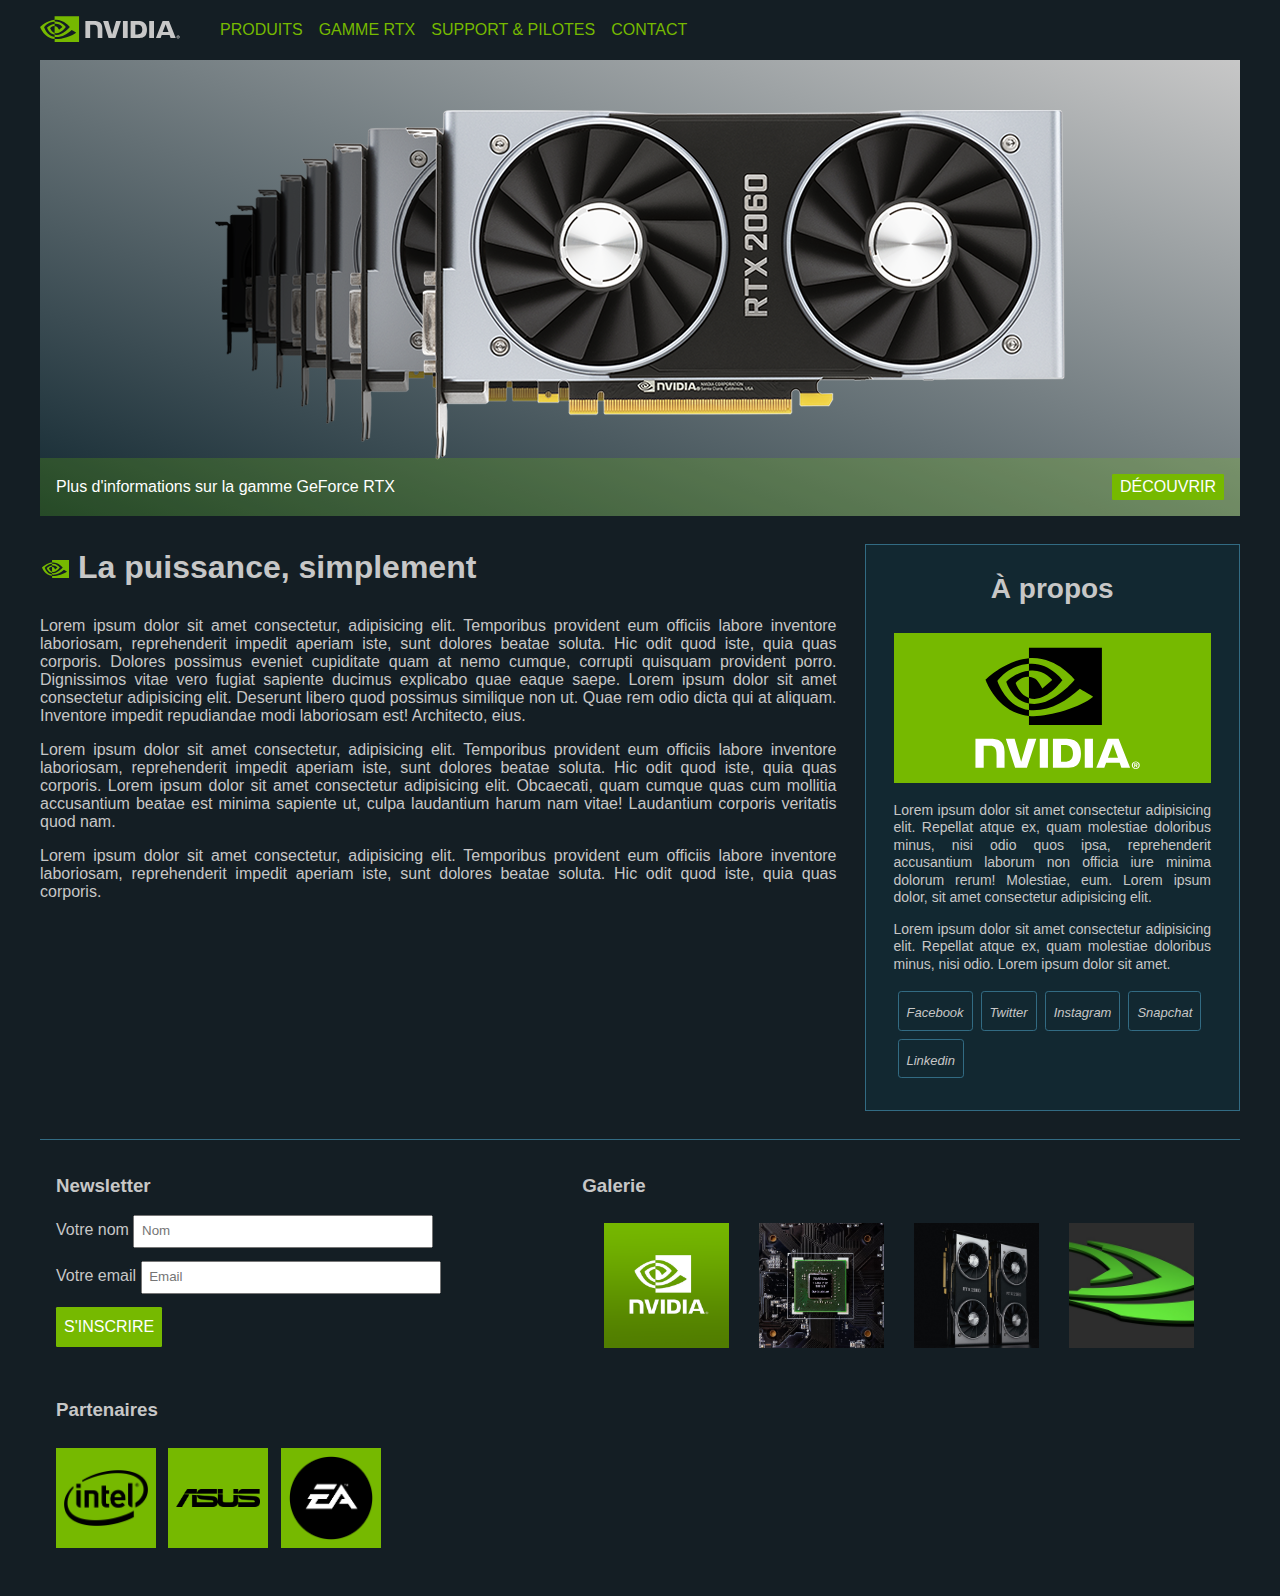
<file: html-css/nvidia/index.html>
<!DOCTYPE html>
<html lang="zxx">
<!-- Lorem ipsum text -->

<head>
    <meta charset="UTF-8">
    <meta name="viewport" content="width=device-width, initial-scale=1.0">
    <link rel="stylesheet" href="./src/css/variables.css">
    <link rel="stylesheet" href="./src/css/style-main.css">
    <link rel="stylesheet" href="./src/css/style-s.css">
    <link rel="stylesheet" href="./src/css/style-m.css">
    <link rel="stylesheet" href="./src/css/style-lg.css">
    <link rel="stylesheet" href="./src/css/style-xl.css">
    <link rel="stylesheet" href="https://use.fontawesome.com/releases/v5.13.1/css/all.css" integrity="sha384-xxzQGERXS00kBmZW/6qxqJPyxW3UR0BPsL4c8ILaIWXva5kFi7TxkIIaMiKtqV1Q" crossorigin="anonymous">
    <title>Nvidia - Accueil</title>
    <script src="https://ajax.googleapis.com/ajax/libs/jquery/3.5.1/jquery.min.js"></script>
    <script src="script.js"></script>
</head>

<body>
    <div class="site-wrapper">
        <header class="site-header">
            <div class="site-branding">
                <a class="site-branding_link" href="" aria-label="Nvidia - Aller à l'accueil">
                    <svg class="logo" xmlns="http://www.w3.org/2000/svg" viewBox="0 0 366 146.4" role="img">
                        <title>Artificial Intelligence Computing Leadership from NVIDIA</title>
                        <path id="XMLID_21_" class="brand-icon"
                            d="M38.2,62.5v-6.1c0.6,0,1.2-0.1,1.8-0.1c16.6-0.5,27.5,14.3,27.5,14.3S55.7,87,43.1,87
                        c-1.8,0-3.4-0.3-4.9-0.8V67.8c6.5,0.8,7.8,3.6,11.7,10.1l8.7-7.3c0,0-6.3-8.3-17-8.3C40.3,62.3,39.2,62.4,38.2,62.5 M38.2,42.5v9.1
                        c0.6,0,1.2-0.1,1.8-0.1c23.1-0.8,38.2,19,38.2,19s-17.3,21-35.3,21c-1.7,0-3.2-0.2-4.7-0.4v5.6c1.2,0.2,2.5,0.3,3.9,0.3
                        c16.8,0,28.9-8.6,40.7-18.7c1.9,1.6,9.9,5.4,11.6,7c-11.2,9.3-37.2,16.9-52,16.9c-1.4,0-2.8-0.1-4.1-0.2v7.9h63.8V42.6L38.2,42.5
                        L38.2,42.5z M38.2,86.2V91c-15.5-2.8-19.8-18.9-19.8-18.9s7.4-8.3,19.8-9.6v5.3l0,0c-6.5-0.8-11.6,5.3-11.6,5.3S29.4,83.3,38.2,86.2
                        M10.7,71.4c0,0,9.2-13.6,27.6-15v-4.9C17.9,53.1,0.3,70.4,0.3,70.4s10,28.8,37.9,31.5v-5.2C17.7,94,10.7,71.4,10.7,71.4z" />
                        <path id="XMLID_16_" d="M216.8,55.2v44.2h12.5V55.2L216.8,55.2z M118.6,55.1v44.2h12.6V65h9.8c3.2,0,5.5,0.8,7,2.4
                        c2,2.1,2.8,5.5,2.8,11.7v20.2h12.2V74.9c0-17.4-11.1-19.8-22-19.8L118.6,55.1L118.6,55.1z M236.9,55.2v44.2h20.2
                        c10.8,0,14.3-1.8,18.1-5.8c2.7-2.8,4.4-9,4.4-15.8c0-6.2-1.5-11.7-4-15.2c-4.6-6.2-11.3-7.4-21.2-7.4L236.9,55.2L236.9,55.2z
                        M249.2,64.8h5.4c7.8,0,12.8,3.5,12.8,12.6c0,9.1-5,12.6-12.8,12.6h-5.4V64.8z M198.9,55.2l-10.4,35l-10-35H165l14.2,44.2h18
                        l14.4-44.2L198.9,55.2L198.9,55.2z M285.5,99.3H298V55.1h-12.5V99.3z M320.5,55.2l-17.4,44.1h12.3l2.8-7.8h20.6l2.6,7.8h13.4
                        l-17.6-44.1H320.5z M328.5,63.2l7.6,20.7h-15.4L328.5,63.2z" />
                        <path id="XMLID_7_"
                            d="M360.5,96.4v-1h0.6c0.4,0,0.8,0,0.8,0.5s-0.2,0.5-0.7,0.5H360.5 M360.5,97.1h0.4l1,1.8h1.1l-1.1-1.8
                        c0.6,0,1-0.3,1-1.1c0-1-0.7-1.3-1.8-1.3h-1.6v4.2h0.9v-1.8 M365.2,96.8c0-2.5-1.9-3.9-4-3.9s-4.1,1.4-4.1,3.9s1.9,3.9,4.1,3.9
                        C363.4,100.7,365.2,99.3,365.2,96.8 M364,96.8c0,1.8-1.3,3-2.9,3l0,0c-1.6,0-2.9-1.2-2.9-3s1.3-3,2.9-3S364,95,364,96.8z" />
                    </svg>
                </a>
            </div>
            <button class="btn btn-nav toggle" href="">
                <i class="fas fa-bars cta"></i>
                <i class="fas fa-minus cta"></i>
            </button>

            <nav class="main-nav">
                <a href="" class="btn nav_link">Produits</a>
                <a href="" class="btn nav_link">Gamme RTX</a>
                <a href="" class="btn nav_link">Support & pilotes</a>
                <a href="" class="btn nav_link">Contact</a>
            </nav>
        </header>
        <main>
            <figure class="ad-figure">
                <img src="./src/img/geforce-play-it-forward-prize-850x356-dl.png" alt="GeForce RTX 2060">
                <figcaption id="skip-to-rtx">Plus d'informations sur la gamme GeForce RTX <a class="btn btn_link"
                        href="" aria-hidden="true">Découvrir <i class="fas fa-caret-right"></i></a></figcaption>
            </figure>
            <article class="main-content">
                <div class="content-wrapper">
                    <h2 class="decorated-title">La puissance, simplement</h2>
                    <p>
                        Lorem ipsum dolor sit amet consectetur, adipisicing elit. Temporibus provident eum officiis
                        labore inventore laboriosam, reprehenderit impedit aperiam iste, sunt dolores beatae soluta. Hic odit
                        quod iste, quia quas corporis. Dolores possimus eveniet cupiditate quam at nemo cumque, corrupti
                        quisquam provident porro. Dignissimos vitae vero fugiat sapiente ducimus explicabo quae eaque saepe.
                        Lorem ipsum dolor sit amet consectetur adipisicing elit. Deserunt libero quod possimus similique non
                        ut. Quae rem odio dicta qui at aliquam. Inventore impedit repudiandae modi laboriosam est! Architecto,
                        eius.
                    </p>
                    <p>
                        Lorem ipsum dolor sit amet consectetur, adipisicing elit. Temporibus provident eum officiis
                        labore inventore laboriosam, reprehenderit impedit aperiam iste, sunt dolores beatae soluta. Hic odit
                        quod iste, quia quas corporis. Lorem ipsum dolor sit amet consectetur adipisicing elit. Obcaecati,
                        quam cumque quas cum mollitia accusantium beatae est minima sapiente ut, culpa laudantium harum nam
                        vitae! Laudantium corporis veritatis quod nam.
                    </p>
                    <p>
                        Lorem ipsum dolor sit amet consectetur, adipisicing elit. Temporibus provident eum officiis
                        labore inventore laboriosam, reprehenderit impedit aperiam iste, sunt dolores beatae soluta. Hic odit
                        quod iste, quia quas corporis.
                    </p>
                </div>
                <aside class="main-content--aside">
                    <div>
                        <h2>À propos</h2>
                        <div class="img-wrapper">
                            <img src="./src/img/nvidia.svg" alt="Logo de Nvidia">
                        </div>
                        <p>Lorem ipsum dolor sit amet consectetur adipisicing elit. Repellat atque ex, quam molestiae
                            doloribus minus, nisi odio quos ipsa, reprehenderit accusantium laborum non officia iure minima dolorum
                            rerum! Molestiae, eum. Lorem ipsum dolor, sit amet consectetur adipisicing elit.</p>
                        <p>Lorem ipsum dolor sit amet consectetur adipisicing elit. Repellat atque ex, quam molestiae
                            doloribus minus, nisi odio. Lorem ipsum dolor sit amet.</p>
                    </div>

                    <ul class="social-nav">
                        <li><a class="btn btn-social" href="" target="_blank" aria-label="Compte Facebook de Nvidia"><i data-name="Facebook" class="fab fa-facebook-f"></i></a></li>
                        <li><a class="btn btn-social" href="" target="_blank" aria-label="Compte Twitter de Nvidia"><i data-name="Twitter" class="fab fa-twitter"></i></a></li>
                        <li><a class="btn btn-social" href="" target="_blank" aria-label="Compte Instagram de Nvidia"><i data-name="Instagram" class="fab fa-instagram"></i></a></li>
                        <li><a class="btn btn-social" href="" target="_blank" aria-label="Compte Snapchat de Nvidia"><i data-name="Snapchat" class="fab fa-snapchat-ghost"></i></a></li>
                        <li><a class="btn btn-social" href="" target="_blank" aria-label="Compte Linkedin de Nvidia"><i data-name="Linkedin" class="fab fa-linkedin-in"></i></a></li>
                    </ul>
                </aside>
            </article>
        </main>
        <footer class="site-footer">
            <section class="section-form section-lg">
                <h3>Newsletter</h3>
                <form class="section-content newsletter-form" action="#">
                    <div>
                        <label for="name" class="sr-only">Votre nom</label>
                        <input type="text" name="name" id="name" placeholder="Nom" required>
                    </div>
                    <div>
                        <label for="email" class="sr-only">Votre email</label>
                        <input type="email" name="email" id="email" placeholder="Email" required>
                    </div>
                    <div>
                        <input class="btn btn_link" type="button" value="S'inscrire"
                            aria-label="S'inscrire à la newsletter">
                    </div>
                </form>
            </section>
            <section class="section-thumbnail section-lg">
                <h3>Galerie</h3>
                <div class="section-content">
                    <a href="javascript:void(0)" class="thumbnail gallery"><img src="./src/img/U4lxVYEw_400x400.png"
                            alt="Texte alternatif vignette 1"></a>
                    <a href="javascript:void(0)" class="thumbnail gallery"><img src="./src/img/40488302471_21d60f0342_b.jpg"
                            alt="Texte alternatif vignette 2"></a>
                    <a href="javascript:void(0)" class="thumbnail gallery"><img src="./src/img/computer-5268574_960_720.jpg"
                            alt="Texte alternatif vignette 3"></a>
                    <a href="javascript:void(0)" class="thumbnail gallery"><img src="./src/img/nvidia-1692796_960_720.jpg"
                            alt="Texte alternatif vignette 4"></a>
                </div>
            </section>
            <section class="section-thumbnail section-small">
                <h3>Partenaires</h3>
                <div class="section-content">
                    <a href="" class="thumbnail partenaires"><img src="./src/img/Intel_Logo_Black-700x464.png"
                            alt="Logo Intel"></a>
                    <a href="" class="thumbnail partenaires"><img src="./src/img/asus-logo-1.png" alt="Logo Asus"></a>
                    <a href="" class="thumbnail partenaires"><img src="./src/img/EA_logo_black-700x700.png"
                            alt="Logo Electronics Arts"></a>
                </div>
            </section>
            <a href="" class="scroll-top_link" aria-label="Scroll Back to top">
                <span class="fa-stack fa-1x">
                    <i class="fas fa-circle fa-stack-2x fa-inverse"></i>
                    <i class="fas fa-angle-double-up fa-stack-1x"></i>
                  </span>
            </a>
        </footer>
    </div>
</body>

</html>
</file>
<file: html-css/nvidia/src/css/variables.css>
:root{
    /* Main colors */
    --branding-color: #76b900;
    --branding-color--darker: #558600;
    --branding-color--brighter: #76d300;
    --accent-color: #ffffff;
    --text-color: #c7c7c7;
    --main-bg-color: #141e24;
    --secondary-bg-color: #122831;
    --border-color: #326b83;


    /* Margin / Gutter / Width */  
    --margin: 1em;

    --img-gradient: linear-gradient(to top right, var(--secondary-bg-color), var(--text-color));
    --logo-gradient: linear-gradient(to bottom, var(--branding-color), transparent);
}

@media only screen and (min-width: 720px){
    :root{
        --margin: 2em;
    }
}
</file>
<file: html-css/nvidia/src/css/style-main.css>
*{
    box-sizing: border-box;
}

body {
    margin: 0;
    font-family: "Roboto", Helvetica, sans-serif;
    background-color: var(--main-bg-color);
    font-size: .875em;
    color: var(--text-color);
}

.site-wrapper{
    margin: 0 var(--margin); 
}

.noscroll{
    overflow: hidden;
}

h2{
    font-size: 1.5em;
}

a{
    color: inherit;
    text-decoration: none;
    transition: all .3s ease-out;
}

.btn{   
    cursor: pointer;
    -ms-user-select: none;
    user-select: none;   
    border: 0;
}

p{
    text-align: justify;
}

.fas {
    font-size: 1.5em;
}

/* Header: Branding / Main Navigation */
.site-header{
    display: flex;
    flex-wrap: wrap;
    justify-content: space-between;
}

.site-branding{
    margin-right: var(--margin);
}

.logo{
    height: 56px;
    fill: var(--text-color);
}

.site-branding_link:hover > .logo{
    fill: #ffffff;
}

.logo > .brand-icon{
    fill: var(--branding-color);
}

.site-branding_link:hover > .logo .brand-icon{
    fill: var(--branding-color--brighter);
}

.main-nav{
    display: none;
    background-color: var(--secondary-bg-color);
    flex: 1 100%;      
    border: 1px solid var(--border-color);
    margin-bottom: 1.5em; 
    position: relative;  
}

.main-nav.visible{
    display: block;
}

.main-nav > .nav_link{
    display: block;  
    padding: .25rem 1rem;
    border-bottom: 1px solid var(--border-color);
}

.main-nav > .nav_link:last-child{
    border-bottom: none;
}

.main-nav > .nav_link:hover, .main-nav > .nav_link:active, .main-nav > .nav_link:focus{
    background-color: var(--border-color);
}

.btn-nav {
    background-color: inherit;
    padding: 0 1rem;
    color: var(--branding-color);
}

.toggle{
    display: block;
}

.cta.fa-bars{
    display: block;
}
.cta.fa-minus{
    display: none;
}

.btn-nav:hover{
    background-color: var(--border-color);
    color: var(--branding-color--brighter);
}

/* Advertising Figure */
.ad-figure{ 
    margin: 0;
    padding: 3em;
    background: linear-gradient(to top right, var(--secondary-bg-color), var(--text-color));
    text-align: center; /* Centering all child elements */
    color: var(--accent-color);
    position: relative;
}

.ad-figure > img {
    max-width: 100%;
}

.ad-figure > figcaption {
    background-color: rgba(118, 209, 0, .2);
    padding: var(--margin);
    font-size: .875em;
    position: absolute;
    bottom: 0;
    left: 0;
    right: 0;
    display: flex;
    flex-wrap: wrap;
    justify-content: space-between;
}

.ad-figure > figcaption a{
    flex: 1 100%;
    margin-top: .5em;
}

.fa-caret-right {
    font-size: 100%;
}

.btn_link{
    display: inline-block;
    background-color: var(--branding-color);
    padding: .25rem .5rem;
    border-radius: .08rem;
    font-size: inherit;
    color: inherit;
    text-transform: uppercase;
}

.btn_link:hover{
    background-color: var(--branding-color--brighter);
}

/* Main Content: Article > Aside */
.main-content{
    display: flex;
    justify-content: space-between;
    flex-wrap: wrap;
}
.content-wrapper{
    flex: 2 auto;
    margin: 1em 0 var(--margin);
}

.main-content > section, .site-footer > section{
    margin-top: var(--margin);
}

.main-content .decorated-title::before{
    content: "";
    display: inline-block;
    background: url(../img/nvidia-chartreuse.svg) no-repeat center;
    background-size: contain;
    height: 18px;
    width: 30px;
    margin-right: .25em;
}

.main-content--aside{
    background-color: var(--secondary-bg-color);
    border: 1px solid var(--border-color);
    flex: 1 auto;
    padding: 0 var(--margin) var(--margin);
    margin-bottom: calc(var(--margin)  * 2);
    font-size: .875em;
    line-height: 1.25;
    color: inherit;
    text-align: center;
}

.main-content--aside img{
    background: var(--branding-color);
    max-height: 150px;
    width: 100%;
    object-fit: scale-down;
}

/* Social Navigation */
.social-nav{
    list-style: none;
    padding-left: 0;
    margin-bottom: 0;
    margin-top: 2em;
    display: flex;
    flex-wrap: wrap;
    justify-content: flex-start;
}

.social-nav li{
    flex: 0 1 0;
    font-size: 1rem;
    border: 1px solid var(--border-color);
    margin: .25em;
    padding: 1em .5em .5em;
    border-radius: .2em;
    text-align: center;
}

.social-nav li:hover{
    background-color: var(--border-color);
}

.fa-facebook-f{
    color: #3b5998;
}

.fa-twitter{
    color: #00aced;
}

.fa-instagram{
    background: radial-gradient(circle at 33% 100%, #FED373 4%, #F15245 30%, #D92E7F 62%, #9B36B7 85%, #515ECF);
    -webkit-background-clip: text;
    background-clip: text;
    color: transparent;
}

.fa-snapchat-ghost{
    color: #fffc00;
}

.fa-linkedin-in{
    color: #0e76a8;
}

.fab::after{
    content: attr(data-name);
    display: block;
    font-family: "Roboto", Helvetica, sans-serif;
    font-size: small;
    color: var(--text-color);
    margin-top: 5px;
}

.social-nav li:hover .fab{
    color: var(--branding-color--brighter);
}

/* Footer */
.site-footer{
    position: relative;
    border-top: 1px solid var(--border-color);
    padding: 0 0 var(--margin);
    
    display: flex;
    flex-wrap: wrap;
    justify-content: flex-start;
}

.site-footer > section{
    flex: 1 auto;
    margin: 1em;
}

.section-thumbnail.section-lg .section-content{
    display: flex;
    flex-wrap: wrap;
}

input[type="text"], 
input[type="email"]{
    width: 100%;
    line-height: 2;
    padding-left: .5em;
    margin-bottom: 1em;
}

input[type="button"]{ /* Overriding Default Style */
    line-height: 2;
    font-size: 1em;
    color: var(--accent-color); 
    margin-bottom: 0;
    width: 100%;
}

.thumbnail > img{
    vertical-align: top;   
    object-position: 50% 50%;
    margin-top: .5em;
    margin-right: .5em;
}

.thumbnail > img:nth-last-of-type(){
    margin-right: 0;
}

.gallery > img{
    width: 125px;
    height: 125px;
    object-fit: cover;
}

.partenaires > img {
    background-color: var(--branding-color);
    width: 100px;
    height: 100px;
    padding: .5em;
    object-fit: contain;
}

.thumbnail:hover > img{
    border: 4px solid var(--branding-color--brighter);
}

.partenaires:hover > img {
    opacity: .8;
}


/* Gallery expanded */
.thumbnail.expanded{
    position: fixed;
    top: 0;
    left: 0;
    width: 100%;
    height: 100%;
    z-index: 3;
    text-align: center;
    background-color: rgba(30, 30, 30, .8);
}

.thumbnail.expanded > img{
    width: auto; height: auto;
    min-height: 400px;
    min-width: 400px;
    object-fit: contain;
    border: 0;
    transform: translateY(25%);
}

/* Scroll back to top */
.scroll-top_link{
    position: absolute;
    top: 0;
    left: 50%;
    transform: translate(-50%, -50%);
    padding: 0;
    font-size: 1em;
    z-index: 2;
}
.scroll-top_link .fa-angle-double-up{
    color: var(--branding-color);
}
.scroll-top_link .fa-circle{
    color: var(--main-bg-color);
}
.scroll-top_link:hover .fa-circle{
    color: var(--border-color);
}
.scroll-top_link:hover .fa-angle-double-up{
    color: var(--branding-color--brighter);
}

@media only screen and (max-width: 450px){
    .section-thumbnail.section-lg .section-content{
        justify-content: space-evenly;
    }
}

@media only screen and (min-width: 451px){
    .section-thumbnail.section-lg .section-content{
        justify-content: flex-start;
    }
}
</file>
<file: html-css/nvidia/src/css/style-s.css>
/* Small devices (landscape phones, 576px and up) */
@media only screen and (min-width: 576px){
    .site-footer > section.section-lg { 
        flex: 1 auto; 
    }

    input[type="text"], input[type="email"]{
        width: auto;
        min-width: 300px;
    }

    input[type="button"]{
        width: auto;
    }

    .thumbnail.expanded > img{
        max-width: 500px;
        max-height: 500px;
        margin: auto 0;
    }
}
</file>
<file: html-css/nvidia/src/css/style-m.css>
/* Medium devices (tablets, 768px and up) --> IPad */
@media only screen and (min-width: 768px){
    body{
        font-size: 1em; /*Margin*/
    }
    h2{
        font-size: 2em;
        line-height: 1.5;
    }

    /* Header: Branding / Main Navigation */
    .site-header{
        flex-wrap: nowrap;
    }
    .toggle{
        display: none;
    }
    .main-nav{
        background-color: inherit;
        margin-bottom: 0;       
        display: flex;
        align-items: stretch;
    }
    .main-nav, .main-nav > .nav_link{
        border: 0;
    }
    .main-nav > .nav_link{
        display: flex;
        align-items: center;
        background-color: inherit;
        padding: 0 .5em;
        color: var(--branding-color); 
        text-transform: uppercase; 
    }
    .main-nav > .nav_link:hover, .main-nav > .nav_link:active, .main-nav > .nav_link:focus{
        color: var(--branding-color--brighter);
    }

    /* Advertising Figure */
    .ad-figure > figcaption {
        padding: 1em;
        font-size: 1em;
        align-items: center;
    }
    .ad-figure > figcaption a{
        flex: 0 1 auto;
        margin: 0 0 0 1em;
    }

    /* Main Content: Article > Aside */
    .content-wrapper{
        margin-top: 0;
    }
    .main-content--aside{
        display: flex;
        flex-wrap: wrap;
        align-items: flex-start;
    }
    .main-content--aside > div, .main-content--aside > ul{
        flex: 1;
    }
    .main-content--aside > div{
        flex: 2;
    }

    /* Social Navigation */
    .social-nav{
        margin-top: 0;
        margin-left: var(--margin);
        align-self: center;
    }
    .social-nav li{
        flex: 1 100%;
        margin: 0 0 .5em 0;
        padding: .5em;
        border-radius: .2em;
        text-align: center;
    }
    .social-nav li:last-child{
        margin-bottom: 0;
    }
    .fab::after{
        display: inline;
        margin-left: 1em;
    }

    /* Footer */
    .site-footer > section{
        flex: 1 0 0;
    }
    
    .site-footer > .section-small{
        flex: 1 auto;
    }

    .section-thumbnail.section-lg .section-content{
        justify-content: space-evenly;
    }
}
</file>
<file: html-css/nvidia/src/css/style-lg.css>
/* Large devices (desktops, 992px and up) */

@media only screen and (min-width: 992px){
    
    /* Main Content: Article > Aside */    
    .main-content{
        flex-wrap: nowrap;
    }
    
    .main-content--aside{
        flex: 1 auto;
        display: block;
        margin: var(--margin) auto var(--margin) var(--margin);
    }
    
    /* Social Navigation */
    .social-nav{
        margin-left: 0;
    }

    .social-nav li{
        flex: 0 1 auto;
        margin: .25em;
    }

    .social-nav li:last-child{
        margin-bottom: .25em;
    }

    .fab::after{
        display: block;
        margin-left: 0;
    }
}
</file>
<file: html-css/nvidia/src/css/style-xl.css>
/* Extra large devices (large desktops, 1200px and up) */

/* Virer main > .content-wrapper margin */


@media only screen and (min-width: 1200px){
    .site-wrapper{
        max-width: 1200px;
        margin: 0 auto;
    }
}
</file>
